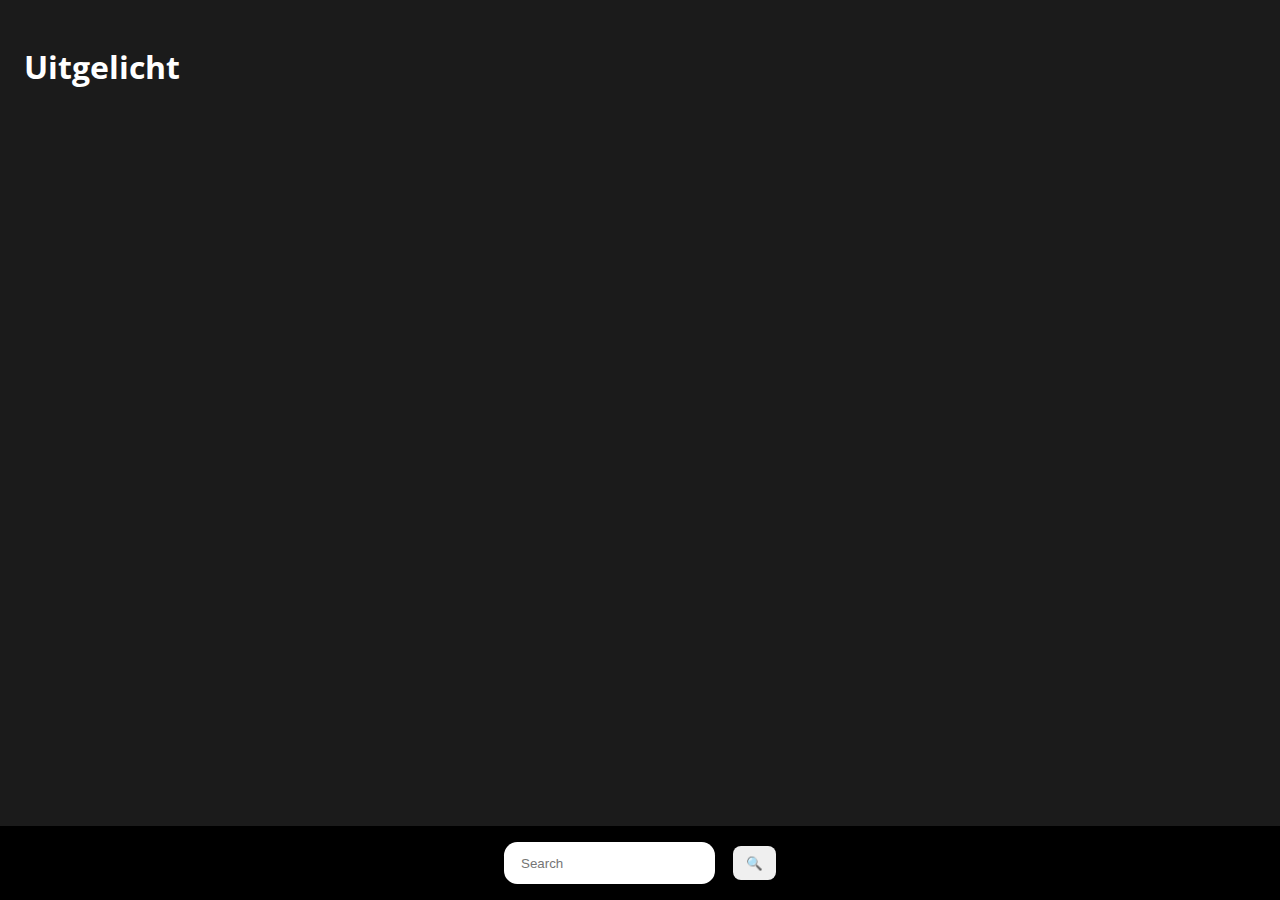
<file: index.html>
<html lang="nl">
<head>
    <meta charset="UTF-8">
    <meta http-equiv="X-UA-Compatible" content="IE=edge">
    <meta name="viewport" content="width=device-width, initial-scale=1.0">
    <title>Rijks library</title>

    <link rel="stylesheet" href="css/style.css">
    <link rel="preconnect" href="https://fonts.googleapis.com">
    <link rel="preconnect" href="https://fonts.gstatic.com" crossorigin>
    <link href="https://fonts.googleapis.com/css2?family=Open+Sans:ital,wght@0,200;0,300;0,400;0,500;0,600;0,700;1,400;1,500;1,600&display=swap" rel="stylesheet">
</head>
<body>
    <header></header>
    <main>
        <h1>Gezocht naar: </h1>
        <section>
            
        </section>
    </main>
    <footer>
        <form onsubmit="event.preventDefault(); return getAndRenderData()">
            <input type="text" placeholder="Search">
            <button type="submit">🔍</button>
        </form>
    </footer>
    <script src="js/script.js"></script>
</body>
</html>
</file>
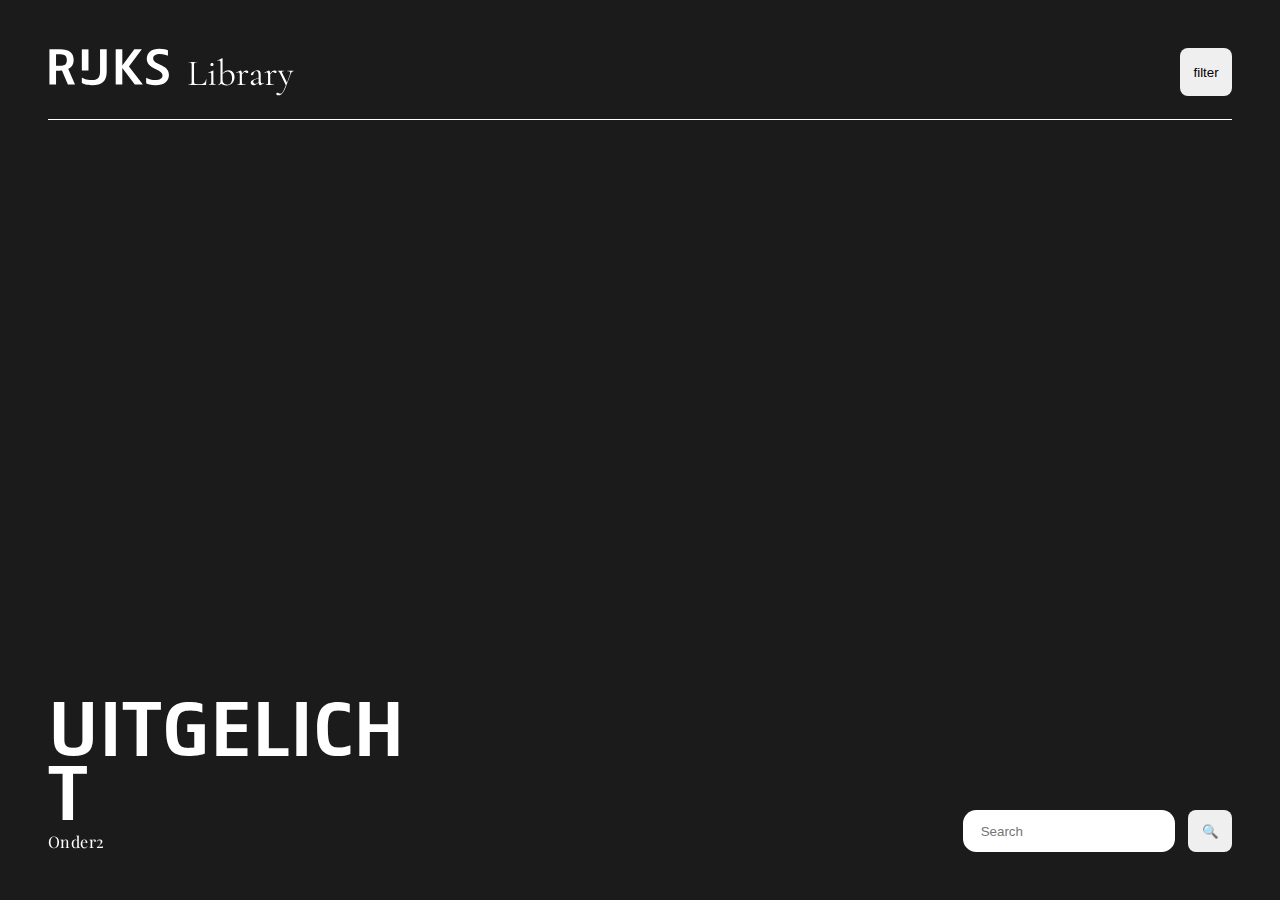
<file: v2/index.html>
<html lang="nl">
<head>
    <meta charset="UTF-8">
    <meta http-equiv="X-UA-Compatible" content="IE=edge">
    <meta name="viewport" content="width=device-width, initial-scale=1.0">
    <title>Rijks library</title>

    <link rel="stylesheet" href="css/style.css">
    <link rel="preconnect" href="https://fonts.googleapis.com">
    <link rel="preconnect" href="https://fonts.gstatic.com" crossorigin>
    <link href="https://fonts.googleapis.com/css2?family=Open+Sans:ital,wght@0,200;0,300;0,400;0,500;0,600;0,700;1,400;1,500;1,600&display=swap" rel="stylesheet">
    <link href="https://fonts.googleapis.com/css2?family=Playfair+Display:ital,wght@0,400;0,500;0,600;0,700;0,800;0,900;1,400;1,500;1,600;1,700;1,800;1,900&display=swap" rel="stylesheet"> 
</head>
<body>
    <header>
        <img src="images/rijks-library-logo.svg">
        <button>filter</button>
    </header>
    <main>
        <section class="titels">
            <h1>Gezocht naar: </h1>
            <div class="textMask">
                <h2 id="onderT1"></h2>
                <h2 id="onderT2">Onder2</h2>
            </div>
            
        </section>

        <section class="resultaten">
            
        </section>

        <form onsubmit="event.preventDefault(); return getAndRenderData()">
            <input type="text" placeholder="Search">
            <button type="submit">🔍</button>
        </form>
    </main>
    <script src="js/script.js"></script>
</body>
</html>
</file>
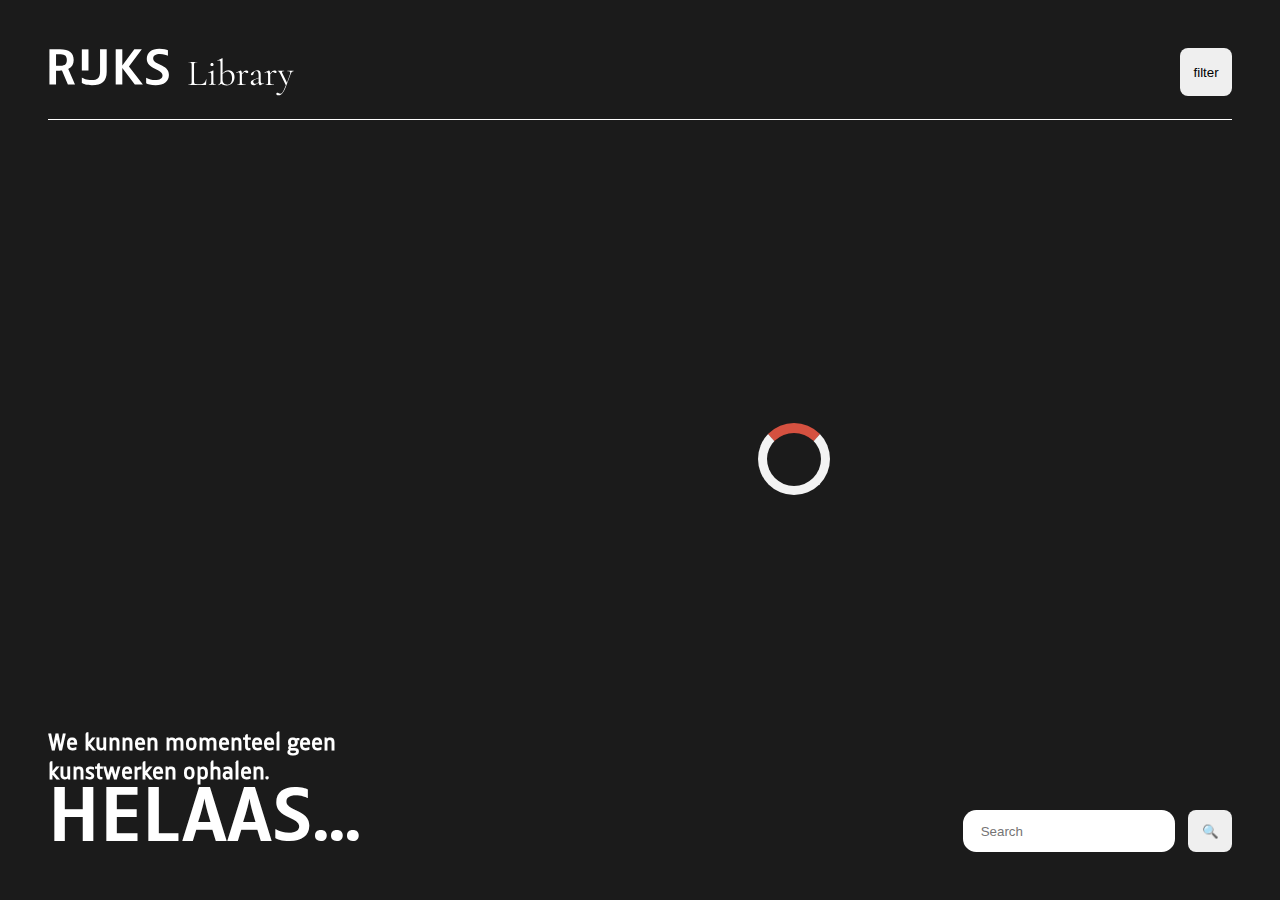
<file: v3/index.html>
<html lang="nl">
<head>
    <meta charset="UTF-8">
    <meta http-equiv="X-UA-Compatible" content="IE=edge">
    <meta name="viewport" content="width=device-width, initial-scale=1.0">
    <title>Rijks library</title>

    <link rel="stylesheet" href="css/style.css">
    <link rel="preconnect" href="https://fonts.googleapis.com">
    <link rel="preconnect" href="https://fonts.gstatic.com" crossorigin>
    <link href="https://fonts.googleapis.com/css2?family=Open+Sans:ital,wght@0,200;0,300;0,400;0,500;0,600;0,700;1,400;1,500;1,600&display=swap" rel="stylesheet">
    <link href="https://fonts.googleapis.com/css2?family=Playfair+Display:ital,wght@0,400;0,500;0,600;0,700;0,800;0,900;1,400;1,500;1,600;1,700;1,800;1,900&display=swap" rel="stylesheet"> 
</head>
<body>
    <header>
        <img src="images/rijks-library-logo.svg">
        <button>filter</button>
    </header>
    <main>
        <section class="titels">
            <h2></h2>
            <h1>Gezocht naar: </h1>
        </section>

        <section class="loader">
            <div></div>
        </section>

        <section class="resultaten">
            
        </section>

        <form onsubmit="event.preventDefault(); return getAndRenderData()">
            <input type="text" placeholder="Search">
            <button type="submit">🔍</button>
        </form>
    </main>
    <script src="js/script.js"></script>
</body>
</html>
</file>
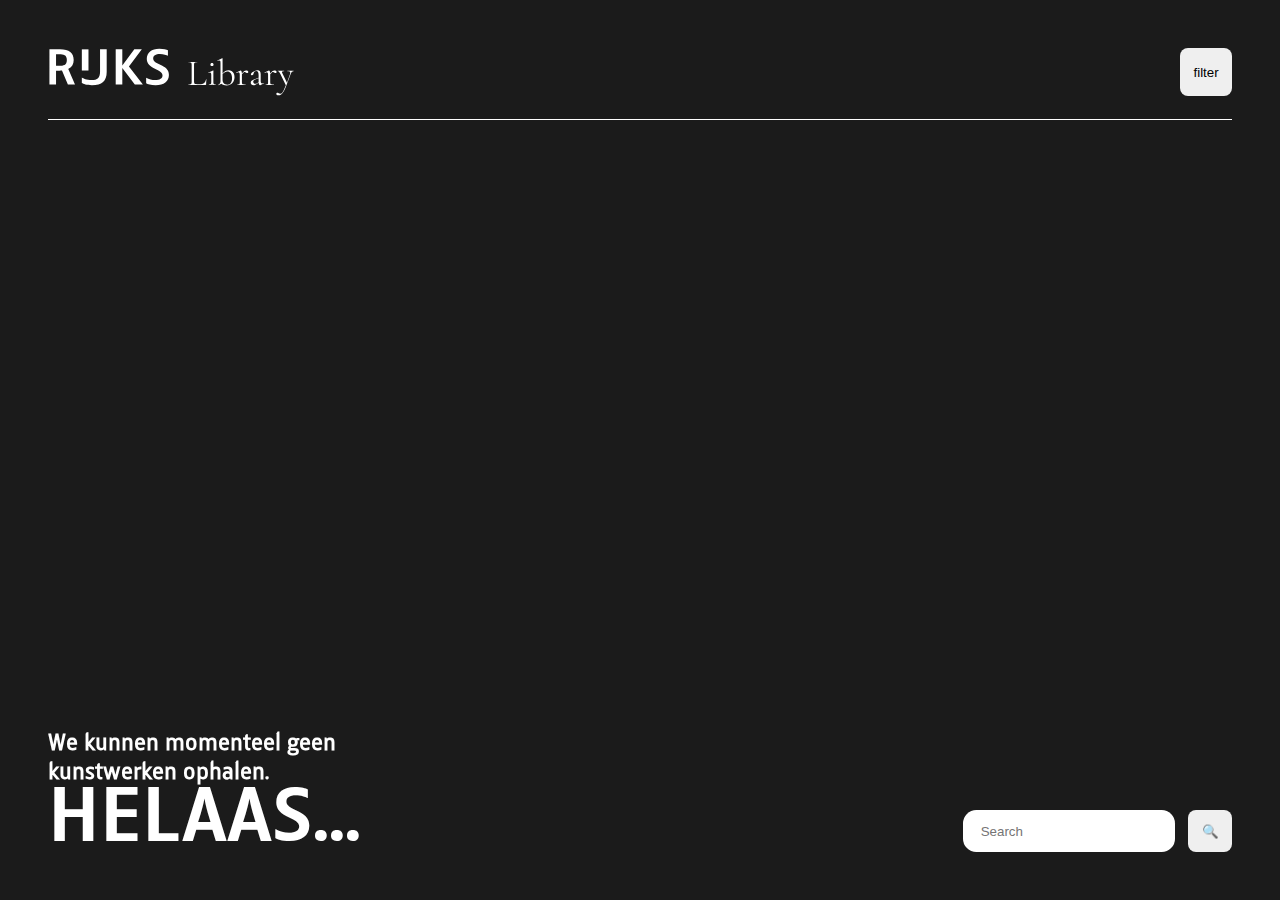
<file: v4.1/index.html>
<html lang="nl">
<head>
    <meta charset="UTF-8">
    <meta http-equiv="X-UA-Compatible" content="IE=edge">
    <meta name="viewport" content="width=device-width, initial-scale=1.0">
    <title>Rijks library</title>

    <link rel="stylesheet" href="css/style.css">
    <link rel="preconnect" href="https://fonts.googleapis.com">
    <link rel="preconnect" href="https://fonts.gstatic.com" crossorigin>
    <link href="https://fonts.googleapis.com/css2?family=Open+Sans:ital,wght@0,200;0,300;0,400;0,500;0,600;0,700;1,400;1,500;1,600&display=swap" rel="stylesheet">
    <link href="https://fonts.googleapis.com/css2?family=Playfair+Display:ital,wght@0,400;0,500;0,600;0,700;0,800;0,900;1,400;1,500;1,600;1,700;1,800;1,900&display=swap" rel="stylesheet"> 

    <script type="module" src="js/app.js"></script>
</head>
<body>
    <header>
        <a href="" ><img src="images/rijks-library-logo.svg"></a>
        <button>filter</button>
    </header>
    <main>
        <section class="titels">
            <h2></h2>
            <h1>Welkom</h1>
        </section>

        <section class="loader">
            <div></div>
        </section>

        <section class="resultaten">
            
        </section>

        <form>
            <input type="text" placeholder="Search">
            <button type="submit">🔍</button>
        </form>
    </main>
</body>
</html>
</file>
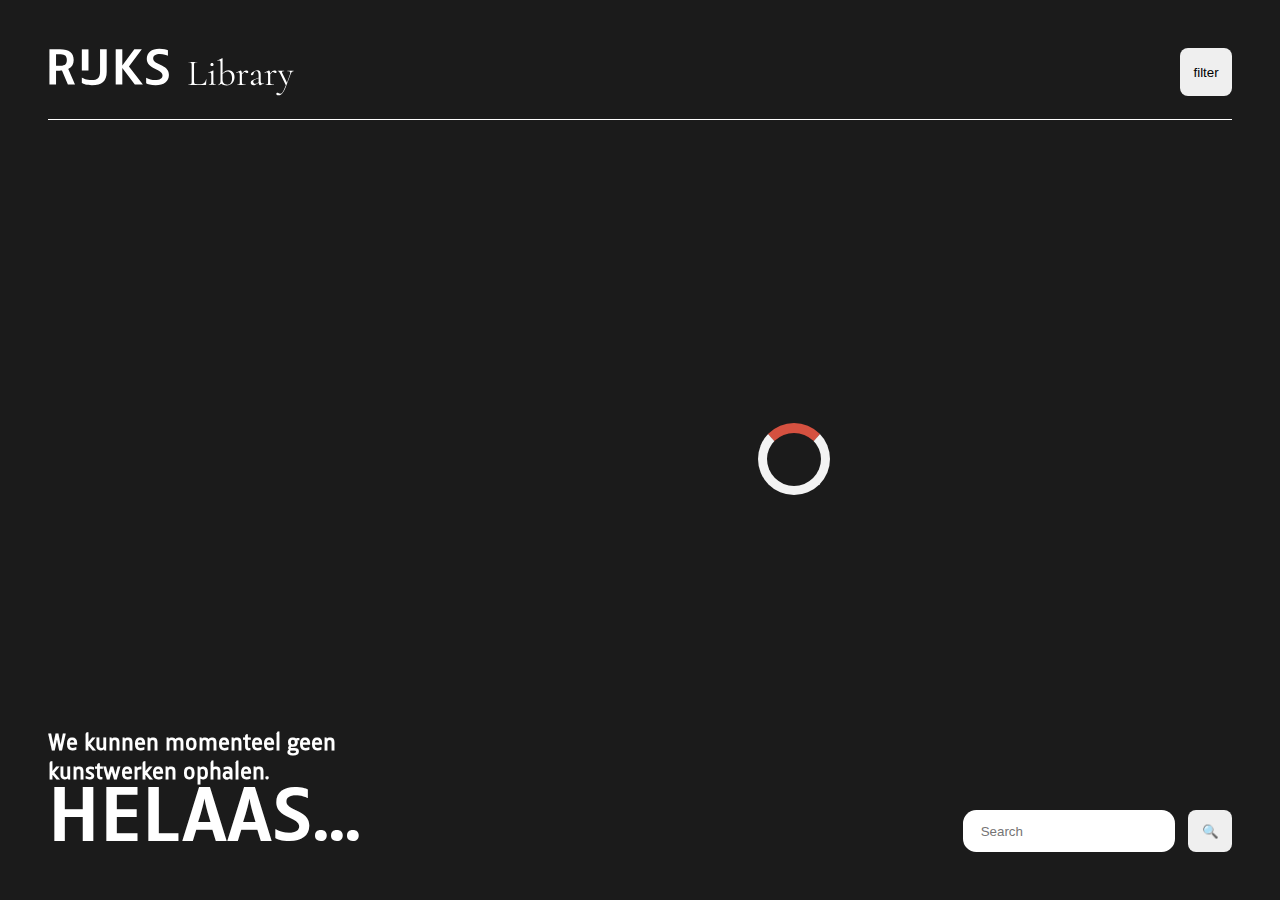
<file: v4/index.html>
<html lang="nl">
<head>
    <meta charset="UTF-8">
    <meta http-equiv="X-UA-Compatible" content="IE=edge">
    <meta name="viewport" content="width=device-width, initial-scale=1.0">
    <title>Rijks library</title>

    <link rel="stylesheet" href="css/style.css">
    <link rel="preconnect" href="https://fonts.googleapis.com">
    <link rel="preconnect" href="https://fonts.gstatic.com" crossorigin>
    <link href="https://fonts.googleapis.com/css2?family=Open+Sans:ital,wght@0,200;0,300;0,400;0,500;0,600;0,700;1,400;1,500;1,600&display=swap" rel="stylesheet">
    <link href="https://fonts.googleapis.com/css2?family=Playfair+Display:ital,wght@0,400;0,500;0,600;0,700;0,800;0,900;1,400;1,500;1,600;1,700;1,800;1,900&display=swap" rel="stylesheet"> 

    
</head>
<body>
    <header>
        <img src="images/rijks-library-logo.svg">
        <button>filter</button>
    </header>
    <main>
        <section class="titels">
            <h2></h2>
            <h1>Welkom</h1>
        </section>

        <section class="loader">
            <div></div>
        </section>

        <section class="resultaten">
            
        </section>

        <form>
            <input type="text" placeholder="Search">
            <button type="submit">🔍</button>
        </form>
    </main>

    <script src="js/app.js"></script>
</body>
</html>
</file>
<file: css/style.css>
html, body {
    height: 100%;
    width: 100%;
    margin: 0;
    background-color: rgb(27, 27, 27);
    color: white;
    font-family: 'Open Sans', sans-serif;
}

body {
    display: flex;
    flex-direction: column;
    align-items: center;
}

h1 {
    display: block;
    width: 100%;
}

main {
    padding: 1.5em;
    width: calc(100% - 3em);
}

section {
    width: 100%;
    display: grid;
    grid-gap: 2em;
    grid-template-columns: repeat(1, 1fr);
    padding-bottom: 6em;
    justify-content: center;
}

@media only screen and (min-width: 360px) {
    section {
        grid-template-columns: repeat(2, 1fr);
    }
}

@media only screen and (min-width: 700px) {
    section {
        grid-template-columns: repeat(3, 1fr);
    }
}

@media only screen and (min-width: 1200px) {
    section {
        grid-template-columns: repeat(4, 1fr);
    }
}

img {
    width: 100%;
}

input {
    padding: 1em 1.3em;
    border: none;
    border-radius: 1em;
}

button {
    appearance: none;
    border: none;
    border-radius: .6em;
    padding: .7em 1em;
    margin-left: 1em;
}

form {
    margin: 0;
}

footer {
    position: fixed;
    bottom: 0;
    background: rgb(0, 0, 0);
    width: 100%;
    display: flex;
    flex-direction: column;
    align-items: center;
    padding: 1em;
}
</file>
<file: v2/css/style.css>
@font-face {
    font-family: "Rijksmuseum Normal";
    src: url("../font/Rijksmuseum-Normal.woff") format("woff");
}

@font-face {
    font-family: "Rijksmuseum Bold";
    src: url("../font/Rijksmuseum-Bold.woff") format("woff");
}

* { 
    box-sizing: border-box;
    margin: 0;
}

html, body {
    height: 100%;
    width: 100%;
    margin: 0;
    background-color: rgb(27, 27, 27);
    color: white;
    font-family: "Rijksmuseum Normal", sans-serif;
    scroll-behavior: smooth;
}

header {
    position:fixed;
    display: flex;
    justify-content:space-between;
    width: 100%;
    padding: 3em 3em 1.5em 3em;
    background-color: rgb(27, 27, 27);
    z-index: 2;
}

header::before {
    content: "";
    position: absolute;
    width: calc(100% - 6em);
    background-color: #fff;
    bottom: 0;
    height: 1px;
}

header img {
    height: 3em;  
}

main {
    padding: 9em 3em 3em 3em;
    width: 100%;
    display: flex;
    justify-content: space-between;
}

h1 {
    display: block;
    width: 100%;
    font-size: 5em;
    font-family: "Rijksmuseum Bold";
    text-transform: uppercase;
    margin: 0;
    line-height: .8em;
}

h2 {
    font-family: 'Playfair Display', serif;
    font-weight: 400;
    letter-spacing: .03em;
    margin: 0;
    font-size: 1em;
}

section {
    display: flex;
}

article:nth-child(odd) {
    transform: translateY(-300px);
}

.titels {
    width: 30%;
    position: fixed;
    bottom: 3em;
    overflow-wrap: break-word;
    display: flex;
    flex-direction: column;
}

.textMask {
    height: 1.3em;
    overflow: hidden;
}

.resultaten {
    width: 100%;
    justify-content: center;
    flex-wrap: wrap;
    padding-left: calc(30% - 3em);
    transform: translateY(350px)
}


article {
    width: 23em;
    display: flex;
    flex-direction: column;
    height: fit-content;
    margin: 1em 5em;
    align-content: flex-start;
    align-self: flex-start;
}


article:nth-child(1) {
    /* margin-top: 13em; */
}

article img {
    width: 100%;
}



input {
    padding: 1em 1.3em;
    border: none;
    border-radius: 1em;
}

button {
    appearance: none;
    border: none;
    border-radius: .6em;
    padding: .7em 1em;
    margin-left: 1em;
}

form {
    position: fixed;
    margin: 0;
    bottom: 3em;
    right: 3em;
    display: flex;
    flex-direction: row;
}
</file>
<file: v3/css/style.css>
@font-face {
    font-family: "Rijksmuseum Normal";
    src: url("../font/Rijksmuseum-Normal.woff") format("woff");
}

@font-face {
    font-family: "Rijksmuseum Bold";
    src: url("../font/Rijksmuseum-Bold.woff") format("woff");
}

* { 
    box-sizing: border-box;
    margin: 0;
}

html, body {
    height: 100%;
    width: 100%;
    margin: 0;
    background-color: rgb(27, 27, 27);
    color: white;
    font-family: "Rijksmuseum Normal", sans-serif;
    scroll-behavior: smooth;
}

header {
    position:fixed;
    display: flex;
    justify-content:space-between;
    width: 100%;
    padding: 3em 3em 1.5em 3em;
    background-color: rgb(27, 27, 27);
    z-index: 2;
}

header::before {
    content: "";
    position: absolute;
    width: calc(100% - 6em);
    background-color: #fff;
    bottom: 0;
    height: 1px;
}

header img {
    height: 3em;  
}

main {
    padding: 9em 3em 3em 3em;
    width: 100%;
    display: flex;
    justify-content: space-between;
}

h1 {
    display: block;
    width: 100%;
    font-size: 5em;
    font-family: "Rijksmuseum Bold";
    text-transform: uppercase;
    margin: 0;
    line-height: .8em;
}

h1 span {
    font-style: italic;
}

section {
    display: flex;
}

.titels {
    width: 30%;
    position: fixed;
    bottom: 3em;
    overflow-wrap: break-word;
    display: flex;
    flex-direction: column;
}

.loader {
    width: 100%;
    height: 70vh;
    justify-content: center;
    align-items: center;
    flex-wrap: wrap;
    display: none;
    padding-left: calc(30% - 3em);
}

.loader div {
    width: 4.5em;
    height: 4.5em;
    border: 9px solid #f3f3f3;
    border-top: 10px solid #d55140;
    border-radius: 100%;
}

@keyframes spin {
    from {
        transform: rotate(0deg);
    }
    to {
        transform: rotate(360deg);
    }
}

.resultaten {
    width: 100%;
    justify-content: center;
    flex-wrap: wrap;
    padding-left: calc(30% - 3em);
}

.loaderDisplay {
    display: flex;
}

.loaderDisplay div {
    animation: spin 1s infinite linear;
}

.resultsNoDisplay {
    display: none;
}


article {
    width: 23em;
    display: flex;
    flex-direction: column;
    height: fit-content;
    margin: 1em 5em;
    align-content: flex-start;
    align-self: flex-start;
}


article img {
    width: 100%;
}



input {
    padding: 1em 1.3em;
    border: none;
    border-radius: 1em;
}

button {
    appearance: none;
    border: none;
    border-radius: .6em;
    padding: .7em 1em;
    margin-left: 1em;
}

form {
    position: fixed;
    margin: 0;
    bottom: 3em;
    right: 3em;
    display: flex;
    flex-direction: row;
}


@media only screen and (max-width: 1100px) {
    main {
        flex-direction: column;
    }
    
    .titels {
        position: relative;
        bottom: 0;
        width: 100%;
    }

    h1 {
        font-size: 3.5em;
    }

    .resultaten {
        padding: 0;
        justify-content: space-between;
        gap: 1em;
    }

    .loader {
        padding: 0;
    }

    .resultaten article {
        margin: 1em 0em;
        width: 48%;
    }
}

@media only screen and (max-width: 650px) {

    h1 {
        font-size: 2em;
    }

    .resultaten article {
        width: 100%;
    }
}
</file>
<file: v4.1/css/style.css>
@font-face {
    font-family: "Rijksmuseum Normal";
    src: url("../font/Rijksmuseum-Normal.woff") format("woff");
}

@font-face {
    font-family: "Rijksmuseum Bold";
    src: url("../font/Rijksmuseum-Bold.woff") format("woff");
}

* { 
    box-sizing: border-box;
    margin: 0;
}

html, body {
    height: 100%;
    width: 100%;
    margin: 0;
    background-color: rgb(27, 27, 27);
    color: white;
    font-family: "Rijksmuseum Normal", sans-serif;
    scroll-behavior: smooth;
}

header {
    position:fixed;
    display: flex;
    justify-content:space-between;
    width: 100%;
    padding: 3em 3em 1.5em 3em;
    background-color: rgb(27, 27, 27);
    z-index: 2;
}

header::before {
    content: "";
    position: absolute;
    width: calc(100% - 6em);
    background-color: #fff;
    bottom: 0;
    height: 1px;
}

header img {
    height: 3em;  
}

main {
    padding: 9em 3em 3em 3em;
    width: 100%;
    display: flex;
    justify-content: space-between;
}

h1 {
    display: block;
    width: 100%;
    font-size: 5em;
    font-family: "Rijksmuseum Bold", sans-serif;
    text-transform: uppercase;
    margin: 0;
    line-height: .8em;
}

h1 span {
    font-style: italic;
}

section {
    display: flex;
}

.titels {
    width: 30%;
    position: fixed;
    bottom: 3em;
    overflow-wrap: break-word;
    display: flex;
    flex-direction: column;
}

.loader {
    width: 100%;
    height: 70vh;
    justify-content: center;
    align-items: center;
    flex-wrap: wrap;
    display: none;
    padding-left: calc(30% - 3em);
}

.loader div {
    width: 4.5em;
    height: 4.5em;
    border: 9px solid #f3f3f3;
    border-top: 10px solid #d55140;
    border-radius: 100%;
}

@keyframes spin {
    from {
        transform: rotate(0deg);
    }
    to {
        transform: rotate(360deg);
    }
}

.resultaten {
    width: 100%;
    justify-content: center;
    flex-wrap: wrap;
    padding-left: calc(30% - 3em);
}

.loaderDisplay {
    display: flex;
}

.loaderDisplay div {
    animation: spin 1s infinite linear;
}

.resultsNoDisplay {
    display: none;
}


article {
    width: 23em;
    display: flex;
    flex-direction: column;
    height: fit-content;
    margin: 1em 5em;
    align-content: flex-start;
    align-self: flex-start;
}


article img {
    width: 100%;
}



input {
    padding: 1em 1.3em;
    border: none;
    border-radius: 1em;
}

button {
    appearance: none;
    border: none;
    border-radius: .6em;
    padding: .7em 1em;
    margin-left: 1em;
}

form {
    position: fixed;
    margin: 0;
    bottom: 3em;
    right: 3em;
    display: flex;
    flex-direction: row;
}


@media only screen and (max-width: 1100px) {
    main {
        flex-direction: column;
    }
    
    .titels {
        position: relative;
        bottom: 0;
        width: 100%;
    }

    h1 {
        font-size: 3.5em;
    }

    .resultaten {
        padding: 0;
        justify-content: space-between;
        gap: 1em;
    }

    .loader {
        padding: 0;
    }

    .resultaten article {
        margin: 1em 0em;
        width: 48%;
    }
}

@media only screen and (max-width: 650px) {

    h1 {
        font-size: 2em;
    }

    .resultaten article {
        width: 100%;
    }
}
</file>
<file: v4/css/style.css>
@font-face {
    font-family: "Rijksmuseum Normal";
    src: url("../font/Rijksmuseum-Normal.woff") format("woff");
}

@font-face {
    font-family: "Rijksmuseum Bold";
    src: url("../font/Rijksmuseum-Bold.woff") format("woff");
}

* { 
    box-sizing: border-box;
    margin: 0;
}

html, body {
    height: 100%;
    width: 100%;
    margin: 0;
    background-color: rgb(27, 27, 27);
    color: white;
    font-family: "Rijksmuseum Normal", sans-serif;
    scroll-behavior: smooth;
}

header {
    position:fixed;
    display: flex;
    justify-content:space-between;
    width: 100%;
    padding: 3em 3em 1.5em 3em;
    background-color: rgb(27, 27, 27);
    z-index: 2;
}

header::before {
    content: "";
    position: absolute;
    width: calc(100% - 6em);
    background-color: #fff;
    bottom: 0;
    height: 1px;
}

header img {
    height: 3em;  
}

main {
    padding: 9em 3em 3em 3em;
    width: 100%;
    display: flex;
    justify-content: space-between;
}

h1 {
    display: block;
    width: 100%;
    font-size: 5em;
    font-family: "Rijksmuseum Bold";
    text-transform: uppercase;
    margin: 0;
    line-height: .8em;
}

h1 span {
    font-style: italic;
}

section {
    display: flex;
}

.titels {
    width: 30%;
    position: fixed;
    bottom: 3em;
    overflow-wrap: break-word;
    display: flex;
    flex-direction: column;
}

.loader {
    width: 100%;
    height: 70vh;
    justify-content: center;
    align-items: center;
    flex-wrap: wrap;
    display: none;
    padding-left: calc(30% - 3em);
}

.loader div {
    width: 4.5em;
    height: 4.5em;
    border: 9px solid #f3f3f3;
    border-top: 10px solid #d55140;
    border-radius: 100%;
}

@keyframes spin {
    from {
        transform: rotate(0deg);
    }
    to {
        transform: rotate(360deg);
    }
}

.resultaten {
    width: 100%;
    justify-content: center;
    flex-wrap: wrap;
    padding-left: calc(30% - 3em);
}

.loaderDisplay {
    display: flex;
}

.loaderDisplay div {
    animation: spin 1s infinite linear;
}

.resultsNoDisplay {
    display: none;
}


article {
    width: 23em;
    display: flex;
    flex-direction: column;
    height: fit-content;
    margin: 1em 5em;
    align-content: flex-start;
    align-self: flex-start;
}


article img {
    width: 100%;
}



input {
    padding: 1em 1.3em;
    border: none;
    border-radius: 1em;
}

button {
    appearance: none;
    border: none;
    border-radius: .6em;
    padding: .7em 1em;
    margin-left: 1em;
}

form {
    position: fixed;
    margin: 0;
    bottom: 3em;
    right: 3em;
    display: flex;
    flex-direction: row;
}


@media only screen and (max-width: 1100px) {
    main {
        flex-direction: column;
    }
    
    .titels {
        position: relative;
        bottom: 0;
        width: 100%;
    }

    h1 {
        font-size: 3.5em;
    }

    .resultaten {
        padding: 0;
        justify-content: space-between;
        gap: 1em;
    }

    .loader {
        padding: 0;
    }

    .resultaten article {
        margin: 1em 0em;
        width: 48%;
    }
}

@media only screen and (max-width: 650px) {

    h1 {
        font-size: 2em;
    }

    .resultaten article {
        width: 100%;
    }
}
</file>
